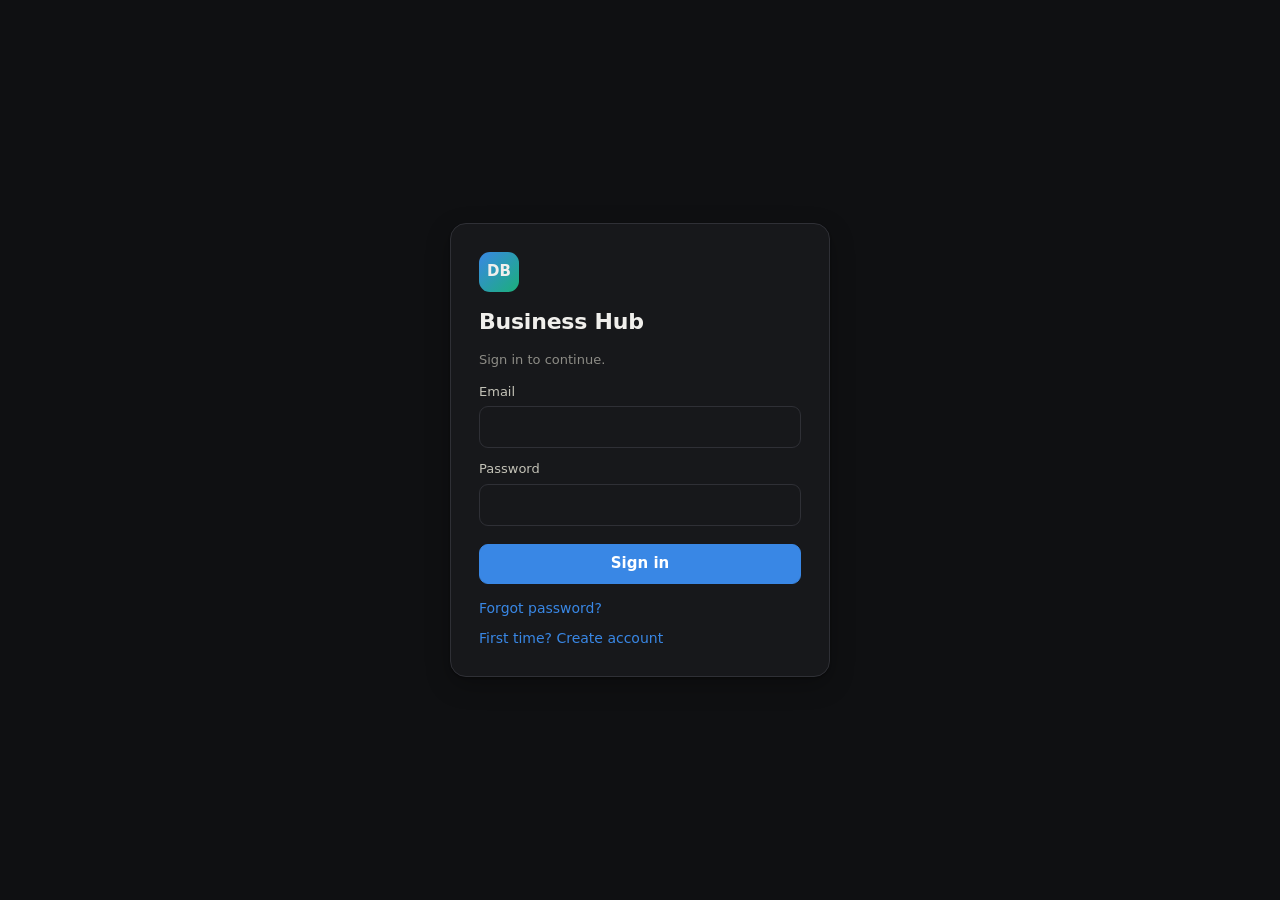
<file: index.html>
<!doctype html>
<html lang="en">
<head>
  <meta charset="utf-8">
  <meta name="viewport" content="width=device-width, initial-scale=1">
  <meta http-equiv="Content-Security-Policy" content="default-src 'self'; script-src 'self'; style-src 'self'; img-src 'self' data:; connect-src 'self' https://jhbhkjomjjbldlofuigt.supabase.co wss://jhbhkjomjjbldlofuigt.supabase.co; base-uri 'none'; form-action 'self'">
  <meta name="referrer" content="no-referrer">
  <meta name="robots" content="noindex, nofollow">
  <title>Sign in · Business Hub</title>
  <link rel="icon" href="data:,">
  <link rel="stylesheet" href="assets/style.css">
</head>
<body>
  <div class="auth-wrap">
    <div class="auth-card">
      <div class="brand-mark">DB</div>

      <form id="login-form" novalidate>
        <h1>Business Hub</h1>
        <p class="muted small">Sign in to continue.</p>
        <label for="email">Email</label>
        <input id="email" type="email" autocomplete="username" required>
        <label for="password">Password</label>
        <input id="password" type="password" autocomplete="current-password" required>
        <button class="primary" type="submit">Sign in</button>
        <div class="row mt">
          <button type="button" class="linkish" id="show-forgot">Forgot password?</button>
          <span class="spacer"></span>
          <button type="button" class="linkish" id="show-signup">First time? Create account</button>
        </div>
      </form>

      <form id="forgot-form" class="hidden" novalidate>
        <h1>Reset password</h1>
        <p class="muted small">We'll email you a link to set a new password.</p>
        <label for="forgot-email">Email</label>
        <input id="forgot-email" type="email" autocomplete="username" required>
        <button class="primary" type="submit">Send reset link</button>
        <div class="mt"><button type="button" class="linkish back">← Back to sign in</button></div>
      </form>

      <form id="signup-form" class="hidden" novalidate>
        <h1>Create your account</h1>
        <p class="muted small">Only the owner's email is allowed. Everyone else is blocked.</p>
        <label for="su-email">Email</label>
        <input id="su-email" type="email" autocomplete="username" required>
        <label for="su-password">Password (at least 12 characters)</label>
        <input id="su-password" type="password" autocomplete="new-password" minlength="12" required>
        <label for="su-password2">Confirm password</label>
        <input id="su-password2" type="password" autocomplete="new-password" minlength="12" required>
        <button class="primary" type="submit">Create account</button>
        <div class="mt"><button type="button" class="linkish back">← Back to sign in</button></div>
      </form>

      <div id="msg" class="msg hidden" role="alert"></div>
    </div>
  </div>
  <script src="assets/vendor/supabase.js"></script>
  <script src="config.js"></script>
  <script type="module" src="assets/login.js"></script>
</body>
</html>
</file>
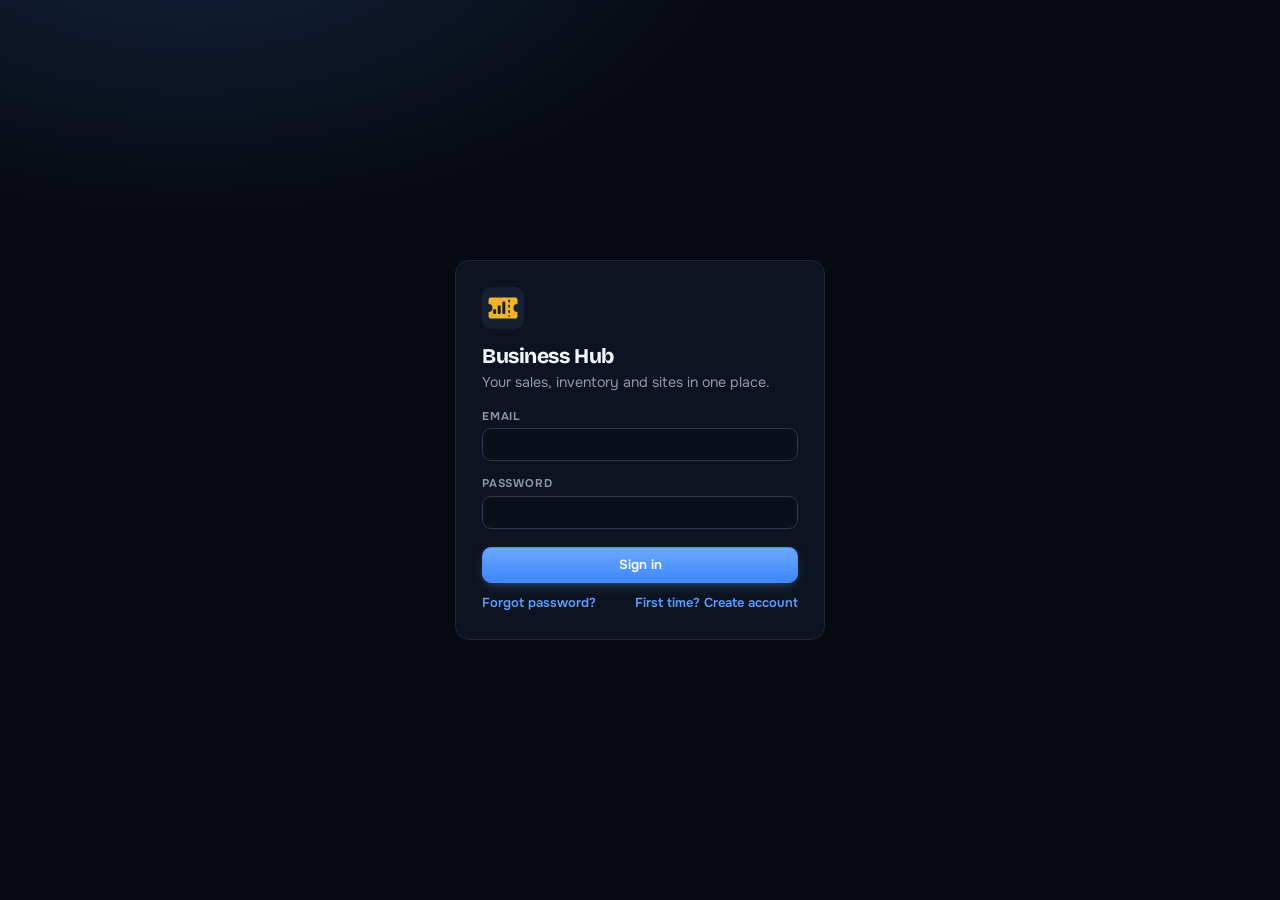
<file: site/index.html>
<!doctype html>
<html lang="en">
<head>
  <meta charset="utf-8">
  <meta name="viewport" content="width=device-width, initial-scale=1">
  <meta http-equiv="Content-Security-Policy" content="default-src 'self'; script-src 'self'; style-src 'self'; img-src 'self' data:; connect-src 'self' https://jhbhkjomjjbldlofuigt.supabase.co wss://jhbhkjomjjbldlofuigt.supabase.co; base-uri 'none'; form-action 'self'">
  <meta name="referrer" content="no-referrer">
  <meta name="robots" content="noindex, nofollow">
  <title>Sign in · Business Hub</title>
  <meta name="theme-color" content="#172033">
  <link rel="icon" href="assets/logo.svg" type="image/svg+xml">
  <link rel="icon" href="assets/icon-32.png" sizes="32x32" type="image/png">
  <link rel="apple-touch-icon" href="assets/apple-touch-icon.png">
  <link rel="stylesheet" href="assets/style.css">
</head>
<body>
  <div class="auth-wrap">
    <div class="auth-card">
      <img class="logo" src="assets/logo.svg" alt="Business Hub logo">

      <form id="login-form" novalidate>
        <h1>Business Hub</h1>
        <p class="muted">Your sales, inventory and sites in one place.</p>
        <label for="email">Email</label>
        <input id="email" type="email" autocomplete="username" required>
        <label for="password">Password</label>
        <input id="password" type="password" autocomplete="current-password" required>
        <button class="primary" type="submit">Sign in</button>
        <div class="row mt">
          <button type="button" class="linkish" id="show-forgot">Forgot password?</button>
          <span class="spacer"></span>
          <button type="button" class="linkish" id="show-signup">First time? Create account</button>
        </div>
      </form>

      <form id="forgot-form" class="hidden" novalidate>
        <h1>Reset password</h1>
        <p class="muted small">We'll email you a link to set a new password.</p>
        <label for="forgot-email">Email</label>
        <input id="forgot-email" type="email" autocomplete="username" required>
        <button class="primary" type="submit">Send reset link</button>
        <div class="mt"><button type="button" class="linkish back">← Back to sign in</button></div>
      </form>

      <form id="signup-form" class="hidden" novalidate>
        <h1>Create your account</h1>
        <p class="muted small">Only the owner's email is allowed. Everyone else is blocked.</p>
        <label for="su-email">Email</label>
        <input id="su-email" type="email" autocomplete="username" required>
        <label for="su-password">Password (at least 12 characters)</label>
        <input id="su-password" type="password" autocomplete="new-password" minlength="12" required>
        <label for="su-password2">Confirm password</label>
        <input id="su-password2" type="password" autocomplete="new-password" minlength="12" required>
        <button class="primary" type="submit">Create account</button>
        <div class="mt"><button type="button" class="linkish back">← Back to sign in</button></div>
      </form>

      <div id="msg" class="msg hidden" role="alert"></div>
    </div>
  </div>
  <script src="assets/vendor/supabase.js"></script>
  <script src="config.js"></script>
  <script type="module" src="assets/login.js"></script>
</body>
</html>
</file>
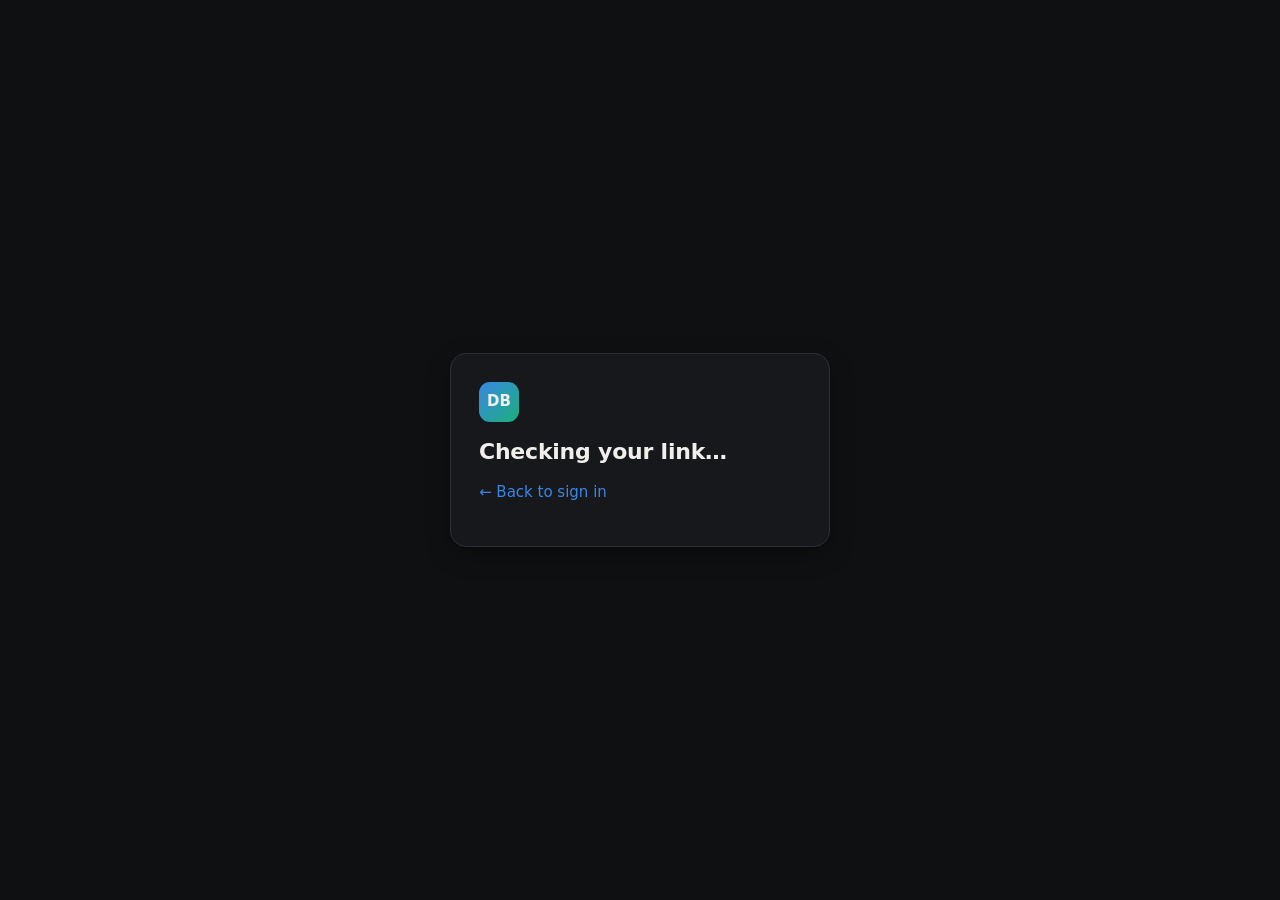
<file: reset.html>
<!doctype html>
<html lang="en">
<head>
  <meta charset="utf-8">
  <meta name="viewport" content="width=device-width, initial-scale=1">
  <meta http-equiv="Content-Security-Policy" content="default-src 'self'; script-src 'self'; style-src 'self'; img-src 'self' data:; connect-src 'self' https://jhbhkjomjjbldlofuigt.supabase.co wss://jhbhkjomjjbldlofuigt.supabase.co; base-uri 'none'; form-action 'self'">
  <meta name="referrer" content="no-referrer">
  <meta name="robots" content="noindex, nofollow">
  <title>Set new password · Business Hub</title>
  <link rel="icon" href="data:,">
  <link rel="stylesheet" href="assets/style.css">
</head>
<body>
  <div class="auth-wrap">
    <div class="auth-card">
      <div class="brand-mark">DB</div>
      <form id="reset-form" class="hidden" novalidate>
        <h1>Set a new password</h1>
        <label for="pw1">New password (at least 12 characters)</label>
        <input id="pw1" type="password" autocomplete="new-password" minlength="12" required>
        <label for="pw2">Confirm new password</label>
        <input id="pw2" type="password" autocomplete="new-password" minlength="12" required>
        <button class="primary" type="submit">Save password</button>
      </form>
      <div id="waiting"><h1>Checking your link…</h1></div>
      <div id="msg" class="msg hidden" role="alert"></div>
      <p class="mt"><a href="index.html">← Back to sign in</a></p>
    </div>
  </div>
  <script src="assets/vendor/supabase.js"></script>
  <script src="config.js"></script>
  <script type="module" src="assets/reset.js"></script>
</body>
</html>
</file>
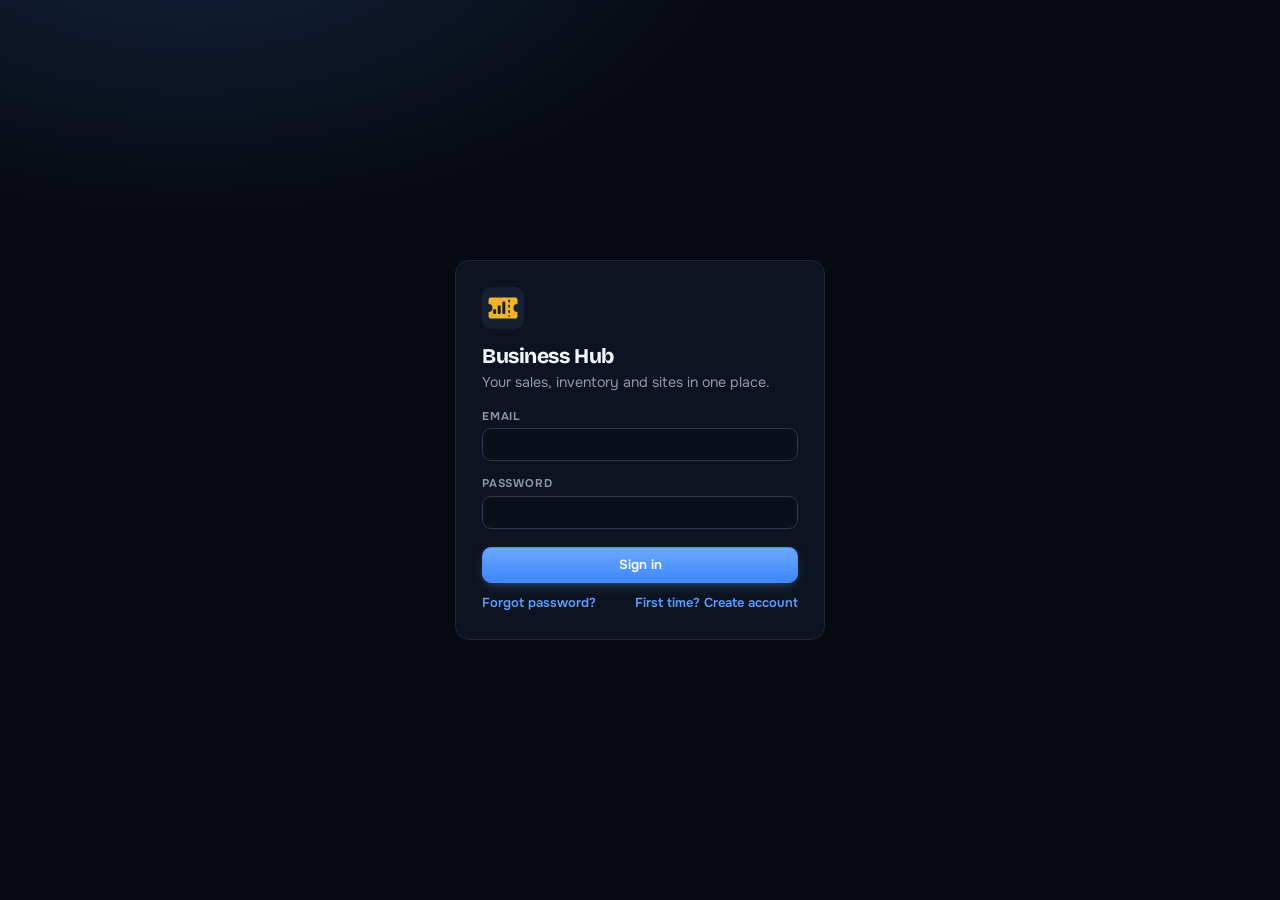
<file: site/app.html>
<!doctype html>
<html lang="en">
<head>
  <meta charset="utf-8">
  <meta name="viewport" content="width=device-width, initial-scale=1">
  <meta http-equiv="Content-Security-Policy" content="default-src 'self'; script-src 'self'; style-src 'self'; img-src 'self' data:; connect-src 'self' https://jhbhkjomjjbldlofuigt.supabase.co wss://jhbhkjomjjbldlofuigt.supabase.co; base-uri 'none'; form-action 'self'">
  <meta name="referrer" content="no-referrer">
  <meta name="robots" content="noindex, nofollow">
  <meta name="theme-color" content="#090c11">
  <title>Business Hub</title>
  <link rel="icon" href="assets/logo.svg" type="image/svg+xml">
  <link rel="icon" href="assets/icon-32.png" sizes="32x32" type="image/png">
  <link rel="apple-touch-icon" href="assets/apple-touch-icon.png">
  <link rel="preload" href="assets/fonts/jbmono.woff2" as="font" type="font/woff2" crossorigin>
  <link rel="preload" href="assets/fonts/onest.woff2" as="font" type="font/woff2" crossorigin>
  <link rel="preload" href="assets/fonts/bricolage.woff2" as="font" type="font/woff2" crossorigin>
  <link rel="stylesheet" href="assets/style.css">
</head>
<body>
  <header class="top">
    <div class="top-inner">
      <div class="brand"><img src="assets/logo.svg" alt="">Business Hub<span class="cursor" aria-hidden="true">_</span></div>
      <nav class="nav" aria-label="Sections">
        <a href="#p/month" data-nav="p">My Portfolio</a>
        <a href="#plt/overview" data-nav="plt">PLT Sales</a>
        <a href="#inventory" data-nav="inventory">Inventory</a>
        <a href="#presales" data-nav="presales">Presales</a>
        <a href="#signups" data-nav="signups">Signups</a>
        <a href="#deals" data-nav="deals">Deals</a>
        <a href="#learning" data-nav="learning">Learning</a>
        <a href="#spotify" data-nav="spotify">Social &amp; Charts</a>
        <a href="#discord" data-nav="discord">Discord</a>
        <a href="#links" data-nav="links">My Sites</a>
      </nav>
      <span class="spacer"></span>
      <span class="clock" id="clock"></span>
      <span class="live" id="live" title="Live feed: new sales appear instantly"><i></i>LIVE FEED</span>
      <button type="button" class="bell ghost" id="bell" aria-label="Notifications" aria-expanded="false">
        <svg viewBox="0 0 24 24" fill="none" stroke="currentColor" stroke-width="2" stroke-linecap="round" stroke-linejoin="round" aria-hidden="true"><path d="M6 8a6 6 0 0 1 12 0c0 7 3 9 3 9H3s3-2 3-9"/><path d="M10.3 21a1.94 1.94 0 0 0 3.4 0"/></svg>
        <span class="badge hidden" id="bell-count">0</span>
      </button>
      <button type="button" class="ghost signout" id="signout">Log out</button>
    </div>
    <div class="tape" id="tape" aria-label="Recent sales"><div class="tape-track" id="tape-track"></div></div>
  </header>
  <div class="notes hidden" id="notes" role="dialog" aria-label="Notifications"></div>
  <main id="view" aria-live="polite"></main>
  <script src="assets/vendor/supabase.js"></script>
  <script src="config.js"></script>
  <script type="module" src="assets/app.js"></script>
</body>
</html>
</file>
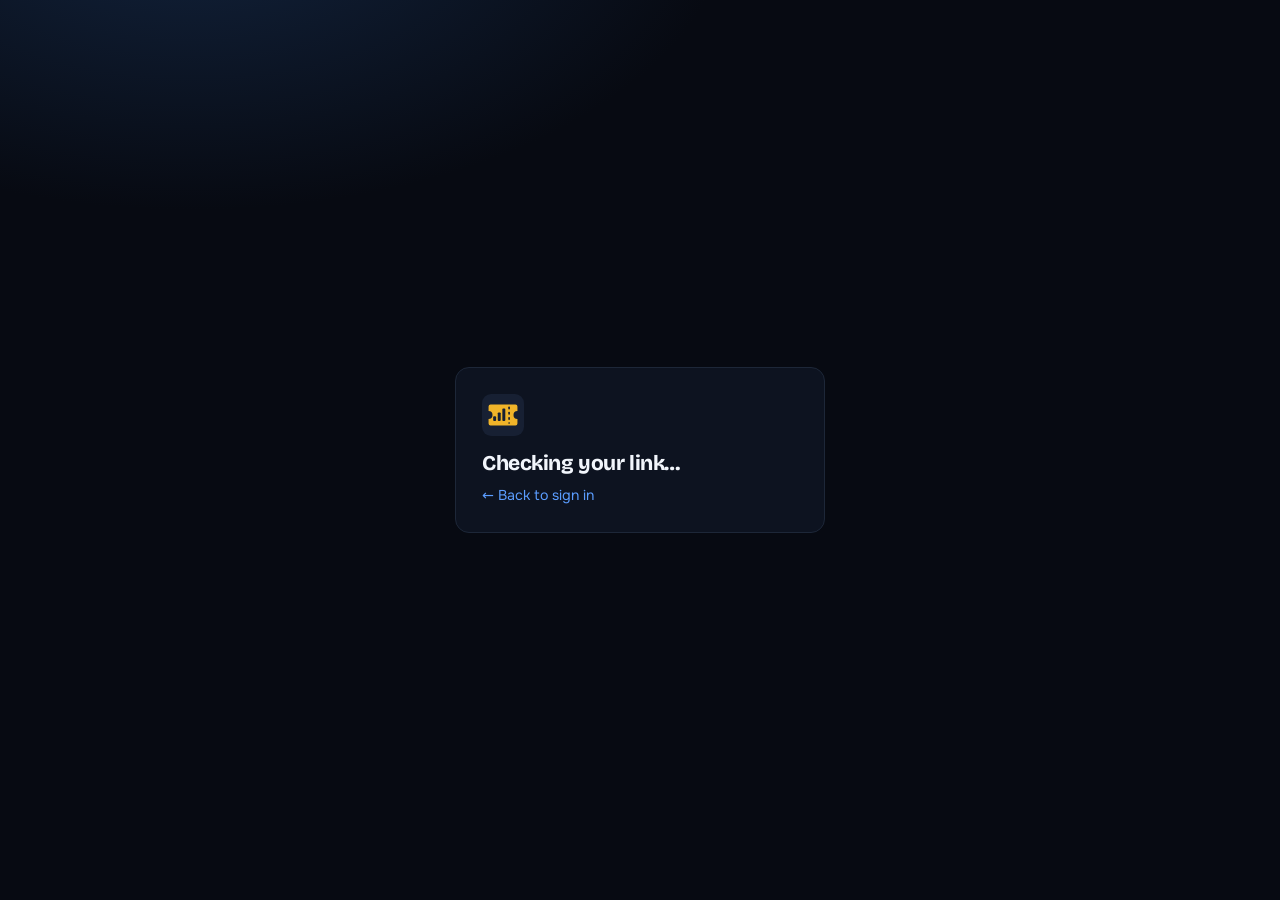
<file: site/reset.html>
<!doctype html>
<html lang="en">
<head>
  <meta charset="utf-8">
  <meta name="viewport" content="width=device-width, initial-scale=1">
  <meta http-equiv="Content-Security-Policy" content="default-src 'self'; script-src 'self'; style-src 'self'; img-src 'self' data:; connect-src 'self' https://jhbhkjomjjbldlofuigt.supabase.co wss://jhbhkjomjjbldlofuigt.supabase.co; base-uri 'none'; form-action 'self'">
  <meta name="referrer" content="no-referrer">
  <meta name="robots" content="noindex, nofollow">
  <title>Set new password · Business Hub</title>
  <meta name="theme-color" content="#172033">
  <link rel="icon" href="assets/logo.svg" type="image/svg+xml">
  <link rel="icon" href="assets/icon-32.png" sizes="32x32" type="image/png">
  <link rel="apple-touch-icon" href="assets/apple-touch-icon.png">
  <link rel="stylesheet" href="assets/style.css">
</head>
<body>
  <div class="auth-wrap">
    <div class="auth-card">
      <img class="logo" src="assets/logo.svg" alt="Business Hub logo">
      <form id="reset-form" class="hidden" novalidate>
        <h1>Set a new password</h1>
        <label for="pw1">New password (at least 12 characters)</label>
        <input id="pw1" type="password" autocomplete="new-password" minlength="12" required>
        <label for="pw2">Confirm new password</label>
        <input id="pw2" type="password" autocomplete="new-password" minlength="12" required>
        <button class="primary" type="submit">Save password</button>
      </form>
      <div id="waiting"><h1>Checking your link…</h1></div>
      <div id="msg" class="msg hidden" role="alert"></div>
      <p class="mt"><a href="index.html">← Back to sign in</a></p>
    </div>
  </div>
  <script src="assets/vendor/supabase.js"></script>
  <script src="config.js"></script>
  <script type="module" src="assets/reset.js"></script>
</body>
</html>
</file>
<file: assets/style.css>
:root {
  color-scheme: dark;
  --bg: #0f1012;
  --surface-1: #17181b;
  --surface-2: #1f2024;
  --surface-3: #2a2b30;
  --border: #2f3036;
  --text-primary: #f0efec;
  --text-secondary: #c3c2b7;
  --text-muted: #8d8c86;
  --accent: #3987e5;
  --accent-ink: #ffffff;
  --series-1: #3987e5;   /* revenue */
  --series-2: #d95926;   /* profit */
  --good: #2fb67c;
  --bad: #e66767;
  --warn: #e0a526;
  --radius: 12px;
  --shadow: 0 1px 2px rgba(0,0,0,.3), 0 8px 24px rgba(0,0,0,.25);
  font-family: ui-sans-serif, system-ui, -apple-system, "Segoe UI", Roboto, "Helvetica Neue", Arial, sans-serif;
}
* { box-sizing: border-box; }
html, body { margin: 0; background: var(--bg); color: var(--text-primary); }
body { font-size: 15px; line-height: 1.45; -webkit-font-smoothing: antialiased; }
a { color: var(--accent); text-decoration: none; }
a:hover { text-decoration: underline; }
h1, h2, h3 { margin: 0; font-weight: 650; letter-spacing: -0.01em; }
h1 { font-size: 22px; } h2 { font-size: 17px; } h3 { font-size: 14px; color: var(--text-secondary); font-weight: 600; }
.muted { color: var(--text-muted); }
.small { font-size: 13px; }
.hidden { display: none !important; }
.num { font-variant-numeric: tabular-nums; }
.pos { color: var(--good); } .neg { color: var(--bad); }

/* ---------- buttons & inputs ---------- */
button, .btn {
  font: inherit; border: 1px solid var(--border); background: var(--surface-2); color: var(--text-primary);
  padding: 8px 14px; border-radius: 9px; cursor: pointer; display: inline-flex; align-items: center; gap: 6px;
  white-space: nowrap; min-height: 38px;
}
button:hover, .btn:hover { background: var(--surface-3); text-decoration: none; }
button:disabled { opacity: .5; cursor: default; }
button.primary, .btn.primary { background: var(--accent); border-color: var(--accent); color: var(--accent-ink); font-weight: 600; }
button.primary:hover { filter: brightness(1.08); }
button.danger { color: var(--bad); }
button.ghost { background: transparent; border-color: transparent; }
button.ghost:hover { background: var(--surface-2); }
button.icon { padding: 6px 9px; min-height: 32px; font-size: 13px; }
input, select, textarea {
  font: inherit; color: var(--text-primary); background: var(--surface-1); border: 1px solid var(--border);
  border-radius: 9px; padding: 9px 11px; width: 100%; min-height: 38px;
}
input:focus, select:focus, textarea:focus, button:focus-visible { outline: 2px solid var(--accent); outline-offset: 1px; }
textarea { min-height: 140px; resize: vertical; font-family: ui-monospace, Menlo, Consolas, monospace; font-size: 13px; }
label { display: block; font-size: 13px; color: var(--text-secondary); margin: 12px 0 5px; }
.row { display: flex; gap: 10px; align-items: center; flex-wrap: wrap; }
.row > .grow { flex: 1; }
.spacer { flex: 1; }

/* ---------- auth pages ---------- */
.auth-wrap { min-height: 100vh; display: grid; place-items: center; padding: 24px; }
.auth-card { width: 100%; max-width: 380px; background: var(--surface-1); border: 1px solid var(--border); border-radius: 16px; padding: 28px; box-shadow: var(--shadow); }
.auth-card h1 { margin-bottom: 4px; }
.auth-card .primary { width: 100%; justify-content: center; margin-top: 18px; }
.brand-mark { width: 40px; height: 40px; border-radius: 11px; background: linear-gradient(135deg, #3987e5, #1baf7a); display: grid; place-items: center; font-weight: 800; margin-bottom: 14px; }
.msg { margin-top: 14px; font-size: 14px; padding: 10px 12px; border-radius: 9px; background: var(--surface-2); }
.msg.error { color: #ffb4b4; background: #3a1f20; }
.msg.ok { color: #b8f0d4; background: #173328; }
.linkish { background: none; border: none; color: var(--accent); padding: 0; min-height: 0; cursor: pointer; font-size: 14px; }
.linkish:hover { background: none; text-decoration: underline; }

/* ---------- app shell ---------- */
.topbar { position: sticky; top: 0; z-index: 20; background: rgba(15,16,18,.92); backdrop-filter: blur(10px); border-bottom: 1px solid var(--border); }
.topbar-inner { max-width: 1280px; margin: 0 auto; padding: 10px 20px; display: flex; align-items: center; gap: 14px; }
.topbar .brand { display: flex; align-items: center; gap: 10px; font-weight: 700; }
.topbar .brand .brand-mark { width: 30px; height: 30px; margin: 0; border-radius: 8px; font-size: 13px; }
nav.tabs { display: flex; gap: 4px; overflow-x: auto; scrollbar-width: none; }
nav.tabs a { color: var(--text-secondary); padding: 8px 12px; border-radius: 8px; white-space: nowrap; font-size: 14px; }
nav.tabs a:hover { background: var(--surface-2); text-decoration: none; }
nav.tabs a.active { color: var(--text-primary); background: var(--surface-2); font-weight: 600; }
main { max-width: 1280px; margin: 0 auto; padding: 22px 20px 60px; }
.page-head { display: flex; align-items: flex-end; gap: 12px; flex-wrap: wrap; margin-bottom: 18px; }
.page-head .sub { color: var(--text-muted); font-size: 14px; margin-top: 3px; }

.card { background: var(--surface-1); border: 1px solid var(--border); border-radius: var(--radius); padding: 18px; }
.card + .card { margin-top: 16px; }
.card-head { display: flex; align-items: center; gap: 10px; margin-bottom: 14px; flex-wrap: wrap; }
.grid { display: grid; gap: 16px; }
.grid.two { grid-template-columns: repeat(2, minmax(0, 1fr)); }
.grid.kpis { grid-template-columns: repeat(auto-fit, minmax(150px, 1fr)); gap: 12px; }
.stack > * + * { margin-top: 16px; }
@media (max-width: 860px) { .grid.two { grid-template-columns: 1fr; } }

/* ---------- KPI tiles ---------- */
.kpi { background: var(--surface-1); border: 1px solid var(--border); border-radius: var(--radius); padding: 14px 16px; min-width: 0; }
.kpi .label { font-size: 13px; color: var(--text-muted); display: flex; align-items: center; gap: 6px; }
.kpi .value { font-size: 24px; font-weight: 700; margin-top: 4px; font-variant-numeric: tabular-nums; white-space: nowrap; overflow: hidden; text-overflow: ellipsis; }
.kpi .foot { font-size: 12.5px; color: var(--text-muted); margin-top: 2px; }
.kpi.tag { grid-column: span 2; background: linear-gradient(135deg, #18263a, #17181b 70%); border-color: #2a3e5c; }
.kpi.tag .value { font-size: 34px; }
.kpi.tag .eye { margin-left: auto; }
@media (max-width: 520px) { .kpi.tag { grid-column: 1 / -1; } .brand-name { display: none; } .topbar-inner { padding: 8px 12px; gap: 8px; } main { padding: 16px 12px 48px; } .kpi .value { font-size: 20px; } .filters .f { flex-basis: 45%; min-width: 0; } }

/* ---------- filters ---------- */
.filters { display: flex; gap: 10px; flex-wrap: wrap; align-items: end; margin-bottom: 16px; }
.filters .f { display: flex; flex-direction: column; min-width: 140px; flex: 1 1 150px; }
.filters .f label { margin: 0 0 4px; font-size: 12px; }
.filters .f.narrow { flex: 0 1 140px; }

/* ---------- tables ---------- */
.table-wrap { overflow-x: auto; border: 1px solid var(--border); border-radius: 10px; }
table { width: 100%; border-collapse: collapse; font-size: 13.5px; }
th, td { padding: 9px 12px; text-align: left; border-bottom: 1px solid var(--border); white-space: nowrap; }
th { color: var(--text-muted); font-weight: 600; font-size: 12.5px; background: var(--surface-2); position: sticky; top: 0; cursor: pointer; user-select: none; }
th.r, td.r { text-align: right; }
tbody tr:hover { background: var(--surface-2); }
tbody tr:last-child td { border-bottom: none; }
th .arrow { opacity: .6; font-size: 10px; }
.pager { display: flex; gap: 8px; align-items: center; justify-content: flex-end; margin-top: 10px; font-size: 13px; color: var(--text-muted); }

/* ---------- ranked lists (top / bottom) ---------- */
.rank { list-style: none; margin: 0; padding: 0; }
.rank li { display: grid; grid-template-columns: 22px minmax(0, 1fr) auto; gap: 10px; align-items: center; padding: 7px 0; border-bottom: 1px solid var(--border); }
.rank li:last-child { border-bottom: none; }
.rank .n { color: var(--text-muted); font-size: 12px; text-align: right; }
.rank .name { overflow: hidden; text-overflow: ellipsis; white-space: nowrap; }
.rank .meta { font-size: 12px; color: var(--text-muted); }
.rank .bar { height: 4px; border-radius: 2px; background: var(--series-1); margin-top: 4px; }
.rank .bar.neg { background: var(--bad); }
.rank .val { text-align: right; font-variant-numeric: tabular-nums; font-weight: 600; }
.seg { display: inline-flex; background: var(--surface-2); border: 1px solid var(--border); border-radius: 9px; padding: 2px; }
.seg button { border: none; background: transparent; min-height: 30px; padding: 4px 10px; font-size: 13px; color: var(--text-secondary); }
.seg button.on { background: var(--surface-3); color: var(--text-primary); }

/* ---------- insights ---------- */
.insights { display: grid; gap: 10px; grid-template-columns: repeat(auto-fit, minmax(260px, 1fr)); }
.insight { background: var(--surface-2); border-radius: 10px; padding: 12px 14px; border-left: 3px solid var(--text-muted); }
.insight.good { border-left-color: var(--good); }
.insight.bad { border-left-color: var(--bad); }
.insight .t { font-size: 12px; color: var(--text-muted); text-transform: uppercase; letter-spacing: .04em; }
.insight .b { margin-top: 3px; }

/* ---------- chart ---------- */
.chart { position: relative; width: 100%; }
.chart svg { display: block; width: 100%; height: auto; overflow: visible; }
.chart .axis text { fill: var(--text-muted); font-size: 11px; }
.chart .grid-line { stroke: var(--border); stroke-width: 1; }
.chart .zero { stroke: var(--text-muted); stroke-width: 1; }
.legend { display: flex; gap: 14px; font-size: 13px; color: var(--text-secondary); }
.legend .sw { width: 10px; height: 10px; border-radius: 3px; display: inline-block; margin-right: 6px; vertical-align: -1px; }
.tooltip { position: absolute; pointer-events: none; background: #0b0b0c; border: 1px solid var(--border); border-radius: 9px; padding: 8px 10px; font-size: 12.5px; box-shadow: var(--shadow); min-width: 150px; z-index: 5; }
.tooltip .tt-title { font-weight: 650; margin-bottom: 4px; }
.tooltip .tt-row { display: flex; justify-content: space-between; gap: 14px; color: var(--text-secondary); }
.tooltip .tt-row b { color: var(--text-primary); font-weight: 600; }

/* ---------- link cards (hub) ---------- */
.cards { display: grid; gap: 14px; grid-template-columns: repeat(auto-fill, minmax(260px, 1fr)); }
.lcard { background: var(--surface-1); border: 1px solid var(--border); border-radius: var(--radius); padding: 16px; display: flex; flex-direction: column; gap: 10px; min-width: 0; }
.lcard .top { display: flex; gap: 12px; align-items: center; }
.lcard .ico { width: 40px; height: 40px; border-radius: 10px; background: var(--surface-3); display: grid; place-items: center; font-size: 20px; flex-shrink: 0; font-weight: 700; }
.lcard .t { font-weight: 650; overflow: hidden; text-overflow: ellipsis; white-space: nowrap; }
.lcard .host { font-size: 12.5px; color: var(--text-muted); overflow: hidden; text-overflow: ellipsis; white-space: nowrap; }
.lcard .desc { font-size: 13.5px; color: var(--text-secondary); }
.cred { background: var(--surface-2); border-radius: 9px; padding: 8px 10px; font-size: 13px; }
.cred .line { display: flex; align-items: center; gap: 6px; }
.cred .line + .line { margin-top: 4px; }
.cred .k { color: var(--text-muted); width: 62px; flex-shrink: 0; }
.cred .v { flex: 1; overflow: hidden; text-overflow: ellipsis; white-space: nowrap; font-family: ui-monospace, Menlo, monospace; }
.cred button { min-height: 26px; padding: 2px 8px; font-size: 12px; }
.lcard .actions { display: flex; gap: 8px; margin-top: auto; }
.cat-title { margin: 22px 0 10px; font-size: 13px; color: var(--text-muted); text-transform: uppercase; letter-spacing: .06em; }

/* ---------- modal ---------- */
.modal-bg { position: fixed; inset: 0; background: rgba(0,0,0,.6); display: grid; place-items: center; padding: 16px; z-index: 50; }
.modal { width: 100%; max-width: 460px; max-height: 92vh; overflow: auto; background: var(--surface-1); border: 1px solid var(--border); border-radius: 16px; padding: 22px; box-shadow: var(--shadow); }
.modal .foot { display: flex; gap: 10px; margin-top: 20px; }
.check { display: flex; align-items: center; gap: 8px; font-size: 13.5px; color: var(--text-secondary); margin-top: 10px; }
.check input { width: auto; min-height: 0; }

/* ---------- toast ---------- */
#toasts { position: fixed; bottom: 18px; left: 50%; transform: translateX(-50%); display: flex; flex-direction: column; gap: 8px; z-index: 60; align-items: center; }
.toast { background: #0b0b0c; border: 1px solid var(--border); padding: 10px 16px; border-radius: 10px; box-shadow: var(--shadow); font-size: 14px; }
.toast.ok { border-color: #1e6a49; } .toast.error { border-color: #7a2c2c; }

.empty { text-align: center; padding: 34px 16px; color: var(--text-muted); }
.empty h2 { color: var(--text-primary); margin-bottom: 6px; }
.pill { display: inline-block; font-size: 11.5px; padding: 2px 8px; border-radius: 99px; background: var(--surface-3); color: var(--text-secondary); }
.pill.good { background: #173328; color: #8fe3b8; }
.pill.bad { background: #3a1f20; color: #ffb4b4; }
.keybox { font-family: ui-monospace, Menlo, monospace; background: var(--surface-2); border: 1px dashed var(--accent); padding: 10px 12px; border-radius: 9px; word-break: break-all; }
.mapgrid { display: grid; grid-template-columns: repeat(auto-fill, minmax(200px, 1fr)); gap: 4px 12px; }
.steps { margin: 0; padding-left: 20px; color: var(--text-secondary); }
.steps li { margin: 4px 0; }
code { background: var(--surface-2); padding: 1px 6px; border-radius: 5px; font-size: 13px; }
.mt { margin-top: 14px; }
.grid > .card + .card { margin-top: 0; }
.card-head input[type=search] { flex: 1 1 200px; width: auto; }
.page-head + .row { margin-bottom: 4px; }
</file>
<file: site/assets/style.css>
/* =========================================================
   Business Hub: "trading terminal" theme
   Dark, dense, numbers first. Green = profit, red = loss.
   ========================================================= */
@font-face { font-family: "Archivo"; src: url("fonts/archivo.woff2") format("woff2-variations"), url("fonts/archivo.woff2") format("woff2"); font-weight: 100 900; font-stretch: 62% 125%; font-display: swap; }
@font-face { font-family: "Onest"; src: url("fonts/onest.woff2") format("woff2-variations"), url("fonts/onest.woff2") format("woff2"); font-weight: 100 900; font-display: swap; }
@font-face { font-family: "Bricolage"; src: url("fonts/bricolage.woff2") format("woff2-variations"), url("fonts/bricolage.woff2") format("woff2"); font-weight: 200 800; font-stretch: 75% 100%; font-display: swap; }
@font-face { font-family: "JB Mono"; src: url("fonts/jbmono.woff2") format("woff2-variations"), url("fonts/jbmono.woff2") format("woff2"); font-weight: 100 800; font-display: swap; }

:root {
  color-scheme: dark;
  --bg: #090c11;
  --panel: #0f141b;
  --panel-2: #141a23;
  --line: #1e2631;
  --line-2: #2a3441;
  --text: #e6ebf2;
  --text-2: #b7c1cf;
  --muted: #7a8696;
  --accent: #4c9cff;
  --accent-soft: rgba(76,156,255,.12);
  --up: #2fd38a;  --up-soft: rgba(47,211,138,.12);
  --down: #ff5d5d; --down-soft: rgba(255,93,93,.12);
  --meh: #f2b84b; --meh-soft: rgba(242,184,75,.12);
  --gold: #f0b429;
  --series-1: #3987e5;  /* revenue */
  --series-2: #2fd38a;  /* profit */
  --mono: "JB Mono", ui-monospace, "SFMono-Regular", Menlo, Consolas, monospace;
  --r: 10px; --r-sm: 7px;
  font-family: "Archivo", ui-sans-serif, system-ui, -apple-system, "Segoe UI", Roboto, Arial, sans-serif;
}
* { box-sizing: border-box; }
html, body { margin: 0; background: var(--bg); color: var(--text); }
body { font-size: 13.5px; line-height: 1.45; -webkit-font-smoothing: antialiased; }
a { color: var(--accent); text-decoration: none; }
a:hover { text-decoration: underline; }
h1, h2, h3 { margin: 0; letter-spacing: -0.005em; }
h1 { font-size: 20px; font-weight: 700; }
h2 { font-size: 14px; font-weight: 650; }
h3 { font-size: 12.5px; font-weight: 600; color: var(--text-2); }
p { margin: 0; }
.muted { color: var(--muted); }
.small { font-size: 12px; }
.hidden { display: none !important; }
.num, .mono { font-family: var(--mono); font-variant-numeric: tabular-nums; }
.pos, .up { color: var(--up); } .neg, .down { color: var(--down); } .meh { color: var(--meh); }
.mt { margin-top: 10px; }
.spacer { flex: 1; }
.row { display: flex; gap: 8px; align-items: center; flex-wrap: wrap; }
.row > .grow { flex: 1; }
:focus-visible { outline: 2px solid var(--accent); outline-offset: 2px; }
@media (prefers-reduced-motion: reduce) { * { transition: none !important; animation: none !important; } }
::selection { background: rgba(76,156,255,.35); }

/* labels in terminal style: small mono caps (used sparingly, like a trading screen) */
.lbl { font-family: var(--mono); font-size: 10.5px; letter-spacing: .08em; text-transform: uppercase; color: var(--muted); }

/* ---------- buttons & inputs ---------- */
button, .btn {
  font: inherit; font-size: 12.5px; font-weight: 550; border: 1px solid var(--line-2); background: var(--panel-2); color: var(--text);
  padding: 5px 11px; border-radius: var(--r-sm); cursor: pointer; display: inline-flex; align-items: center; justify-content: center; gap: 6px;
  white-space: nowrap; min-height: 30px; transition: background .12s, border-color .12s;
}
button:hover, .btn:hover { background: #1b2330; border-color: #394657; text-decoration: none; }
button:disabled { opacity: .45; cursor: default; }
button.primary, .btn.primary { background: var(--accent); border-color: var(--accent); color: #fff; }
button.primary:hover, .btn.primary:hover { background: #3a86e6; }
button.danger { color: var(--down); }
button.ghost { background: transparent; border-color: transparent; }
button.ghost:hover { background: var(--panel-2); }
button.icon { padding: 3px 9px; min-height: 26px; font-size: 12px; }
input, select, textarea {
  font: inherit; font-size: 12.5px; color: var(--text); background: var(--panel); border: 1px solid var(--line-2);
  border-radius: var(--r-sm); padding: 5px 9px; width: 100%; min-height: 30px;
}
input::placeholder, textarea::placeholder { color: #566273; }
input[type=date] { color-scheme: dark; font-family: var(--mono); font-size: 12px; }
textarea { min-height: 120px; resize: vertical; font-family: var(--mono); font-size: 12px; }
label { display: block; font-family: var(--mono); font-size: 10.5px; letter-spacing: .08em; text-transform: uppercase; color: var(--muted); margin: 10px 0 4px; }
.linkish { background: none; border: none; color: var(--accent); padding: 0; min-height: 0; cursor: pointer; font-size: 13px; }
.linkish:hover { background: none; text-decoration: underline; }

/* ---------- sign-in ---------- */
.auth-wrap { min-height: 100vh; display: grid; place-items: center; padding: 24px; background: radial-gradient(900px 500px at 15% -10%, #12233d 0%, transparent 60%), var(--bg); }
.auth-card { width: 100%; max-width: 370px; background: var(--panel); border: 1px solid var(--line); border-radius: 14px; padding: 26px; }
.auth-card .logo { width: 42px; height: 42px; display: block; margin-bottom: 16px; }
.auth-card h1 { font-size: 21px; margin-bottom: 4px; }
.auth-card label { margin-top: 14px; }
.auth-card .primary { width: 100%; margin-top: 18px; min-height: 36px; }
.msg { margin-top: 12px; font-size: 13px; padding: 9px 11px; border-radius: var(--r-sm); background: var(--panel-2); }
.msg.error { color: #ffb0b0; background: var(--down-soft); }
.msg.ok { color: #9ff0c9; background: var(--up-soft); }

/* ---------- top bar ---------- */
.top { position: sticky; top: 0; z-index: 40; background: rgba(9,12,17,.94); backdrop-filter: blur(8px); border-bottom: 1px solid var(--line); }
.top-inner { display: flex; align-items: center; gap: 14px; padding: 8px 18px; max-width: 1500px; margin: 0 auto; }
.brand { display: flex; align-items: center; gap: 9px; font-weight: 700; font-size: 15px; white-space: nowrap; }
.brand img { width: 24px; height: 24px; }
.brand .cursor { color: var(--gold); font-family: var(--mono); animation: blink 1.1s steps(1) infinite; }
@keyframes blink { 50% { opacity: 0; } }
.nav { display: flex; gap: 2px; margin-left: 10px; overflow-x: auto; scrollbar-width: none; }
.nav a { font-family: var(--mono); font-size: 11.5px; letter-spacing: .06em; text-transform: uppercase; color: var(--muted); padding: 6px 10px; border-radius: 6px; white-space: nowrap; }
.nav a:hover { color: var(--text); background: var(--panel-2); text-decoration: none; }
.nav a.active { color: var(--text); background: var(--panel-2); box-shadow: inset 0 -2px 0 var(--accent); }
.clock { font-family: var(--mono); font-size: 11.5px; color: var(--muted); white-space: nowrap; }
.clock b { color: var(--text); font-weight: 600; }
.live { display: inline-flex; align-items: center; gap: 6px; font-family: var(--mono); font-size: 11px; letter-spacing: .06em; padding: 4px 9px; border: 1px solid var(--line-2); border-radius: 99px; color: var(--muted); white-space: nowrap; }
.live i { width: 7px; height: 7px; border-radius: 50%; background: var(--muted); }
.live.on { color: var(--up); border-color: rgba(47,211,138,.35); }
.live.on i { background: var(--up); box-shadow: 0 0 0 0 rgba(47,211,138,.6); animation: pulse 2s infinite; }
@keyframes pulse { 0% { box-shadow: 0 0 0 0 rgba(47,211,138,.55); } 70% { box-shadow: 0 0 0 7px rgba(47,211,138,0); } 100% { box-shadow: 0 0 0 0 rgba(47,211,138,0); } }
.bell { position: relative; min-height: 30px; padding: 4px 9px; }
.bell svg { width: 16px; height: 16px; }
.bell .badge { position: absolute; top: -4px; right: -4px; background: var(--down); color: #fff; font-size: 10px; font-family: var(--mono); min-width: 16px; height: 16px; border-radius: 8px; display: grid; place-items: center; padding: 0 4px; }
.top .signout { font-family: var(--mono); font-size: 11px; letter-spacing: .06em; text-transform: uppercase; }

/* ---------- ticker tape ---------- */
.tape { border-top: 1px solid var(--line); overflow: hidden; white-space: nowrap; position: relative; height: 28px; mask-image: linear-gradient(90deg, transparent, #000 40px, #000 calc(100% - 40px), transparent); -webkit-mask-image: linear-gradient(90deg, transparent, #000 40px, #000 calc(100% - 40px), transparent); }
.tape-track { display: inline-flex; gap: 34px; padding-left: 18px; animation: tape 70s linear infinite; font-family: var(--mono); font-size: 11.5px; line-height: 28px; }
.tape:hover .tape-track { animation-play-state: paused; }
@keyframes tape { from { transform: translateX(0); } to { transform: translateX(-50%); } }
.tape-item b { color: var(--text); font-weight: 650; text-transform: uppercase; letter-spacing: .03em; margin-right: 6px; }
.tape-item .d { color: var(--muted); margin-left: 6px; }
@media (prefers-reduced-motion: reduce) { .tape-track { padding-left: 18px; } }

/* ---------- notifications panel ---------- */
.notes { position: absolute; right: 18px; top: 48px; width: 340px; max-height: 70vh; overflow: auto; background: var(--panel); border: 1px solid var(--line-2); border-radius: var(--r); box-shadow: 0 18px 50px rgba(0,0,0,.5); z-index: 60; }
.notes-head { display: flex; align-items: center; gap: 8px; padding: 10px 12px; border-bottom: 1px solid var(--line); }
.note { padding: 9px 12px; border-bottom: 1px solid var(--line); display: grid; grid-template-columns: 1fr auto; gap: 1px 10px; }
.note:last-child { border-bottom: none; }
.note .a { font-weight: 600; overflow: hidden; text-overflow: ellipsis; white-space: nowrap; }
.note .p { font-family: var(--mono); font-weight: 600; text-align: right; }
.note .m { color: var(--muted); font-size: 11.5px; grid-column: 1 / -1; }
.note.unread { background: rgba(76,156,255,.06); }

/* ---------- page ---------- */
main { max-width: 1500px; margin: 0 auto; padding: 14px 18px 60px; }
.page-head { display: flex; align-items: flex-end; gap: 10px; flex-wrap: wrap; margin-bottom: 12px; }
.page-head .sub { color: var(--muted); margin-top: 2px; font-size: 12.5px; }

/* filter bar */
.filters { display: grid; grid-template-columns: repeat(auto-fit, minmax(130px, 1fr)); gap: 8px; align-items: end; }
.filters .f label { margin-top: 0; }
.presets { display: flex; gap: 6px; flex-wrap: wrap; margin: 10px 0 12px; }
.preset { font-family: var(--mono); font-size: 11px; letter-spacing: .06em; text-transform: uppercase; border-radius: 99px; padding: 3px 12px; min-height: 26px; background: transparent; color: var(--muted); border-color: var(--line-2); }
.preset.on { color: var(--accent); border-color: var(--accent); background: var(--accent-soft); }

/* KPI tiles */
.kpis { display: grid; grid-template-columns: repeat(5, minmax(0, 1fr)); gap: 10px; }
@media (max-width: 1100px) { .kpis { grid-template-columns: repeat(3, minmax(0, 1fr)); } }
@media (max-width: 640px) { .kpis { grid-template-columns: repeat(2, minmax(0, 1fr)); } }
.kpi { background: var(--panel); border: 1px solid var(--line); border-radius: var(--r); padding: 12px 14px; min-width: 0; position: relative; }
.kpi .v { font-family: var(--mono); font-size: 22px; font-weight: 700; margin-top: 6px; white-space: nowrap; overflow: hidden; text-overflow: ellipsis; letter-spacing: -0.01em; }
.kpi .f { color: var(--muted); font-size: 11.5px; margin-top: 3px; white-space: nowrap; overflow: hidden; text-overflow: ellipsis; }
.kpi .eye { position: absolute; top: 8px; right: 8px; min-height: 22px; padding: 1px 8px; font-size: 11px; font-family: var(--mono); }
.kpi.tag { border-color: rgba(240,180,41,.35); background: linear-gradient(160deg, rgba(240,180,41,.08), var(--panel) 55%); }
.kpi.tag .v.masked { color: var(--text-2); letter-spacing: .2em; }

/* sub-tabs */
.tabs { display: flex; gap: 2px; border-bottom: 1px solid var(--line); margin: 16px 0 14px; overflow-x: auto; scrollbar-width: none; }
.tabs a { font-family: var(--mono); font-size: 11.5px; letter-spacing: .08em; text-transform: uppercase; color: var(--muted); padding: 9px 12px; border-bottom: 2px solid transparent; white-space: nowrap; display: inline-flex; align-items: center; gap: 6px; }
.tabs a:hover { color: var(--text); text-decoration: none; }
.tabs a.active { color: var(--accent); border-bottom-color: var(--accent); }
.tabs .count { font-size: 10px; background: var(--down-soft); color: var(--down); border-radius: 99px; padding: 0 6px; }

/* panels */
.grid { display: grid; gap: 12px; }
.g-2 { grid-template-columns: minmax(0, 1.6fr) minmax(0, 1fr); }
.g-2e { grid-template-columns: repeat(2, minmax(0, 1fr)); }
.g-3 { grid-template-columns: repeat(3, minmax(0, 1fr)); }
@media (max-width: 1000px) { .g-2, .g-2e, .g-3 { grid-template-columns: 1fr; } }
.card { background: var(--panel); border: 1px solid var(--line); border-radius: var(--r); padding: 12px 14px 14px; min-width: 0; }
.card + .card { margin-top: 12px; }
.grid > .card + .card { margin-top: 0; }
.card-head { display: flex; align-items: center; gap: 8px; flex-wrap: wrap; margin-bottom: 10px; min-height: 26px; }
.card-title { font-family: var(--mono); font-size: 11.5px; letter-spacing: .08em; text-transform: uppercase; color: var(--accent); font-weight: 600; }
.card-title::before { content: "▸ "; color: var(--muted); }
.card .note-line { color: var(--muted); font-size: 11.5px; margin-top: 8px; }
.stack > * + * { margin-top: 12px; }

/* segmented control */
.seg, .chips { display: inline-flex; border: 1px solid var(--line-2); border-radius: 99px; padding: 2px; gap: 2px; }
.seg button, .chips button { border: none; background: transparent; min-height: 22px; padding: 1px 10px; font-family: var(--mono); font-size: 10.5px; letter-spacing: .06em; text-transform: uppercase; color: var(--muted); border-radius: 99px; }
.seg button.on, .chips button.on { background: var(--accent-soft); color: var(--accent); }

/* tables */
.table-wrap { overflow-x: auto; border: 1px solid var(--line); border-radius: var(--r-sm); }
table { width: 100%; border-collapse: collapse; font-size: 12.5px; }
th, td { padding: 7px 10px; text-align: left; border-bottom: 1px solid var(--line); white-space: nowrap; vertical-align: top; }
th { font-family: var(--mono); font-size: 10.5px; letter-spacing: .08em; text-transform: uppercase; color: var(--muted); font-weight: 500; background: var(--panel); position: sticky; top: 0; cursor: pointer; user-select: none; }
th.r, td.r { text-align: right; }
td.num, td.r { font-family: var(--mono); }
tbody tr:hover { background: #121924; }
tbody tr:last-child td { border-bottom: none; }
td .sub { display: block; color: var(--muted); font-size: 11px; font-family: var(--sans); margin-top: 1px; }
td.strong, td .strong { font-weight: 600; }
.link-like { color: var(--text); border-bottom: 1px dotted #4a5869; cursor: pointer; }
.link-like:hover { color: var(--accent); border-bottom-color: var(--accent); }
th .arrow { color: var(--accent); font-size: 9px; }
.pager { display: flex; gap: 8px; align-items: center; justify-content: flex-end; margin-top: 10px; font-size: 12px; color: var(--muted); }
.pill { display: inline-block; font-family: var(--mono); font-size: 10px; letter-spacing: .05em; text-transform: uppercase; font-weight: 600; padding: 1px 6px; border-radius: 4px; border: 1px solid var(--line-2); color: var(--text-2); vertical-align: 1px; margin-left: 6px; }
.pill.good, .pill.up { color: var(--up); border-color: rgba(47,211,138,.45); }
.pill.bad, .pill.down { color: var(--down); border-color: rgba(255,93,93,.45); }
.pill.meh, .pill.warn { color: var(--meh); border-color: rgba(242,184,75,.5); }
.chip-money { display: inline-block; font-family: var(--mono); font-weight: 600; padding: 1px 7px; border-radius: 5px; }
.chip-money.up { background: var(--up-soft); } .chip-money.down { background: var(--down-soft); }

/* ranked bars */
.mini-bar { height: 3px; border-radius: 2px; background: var(--line); margin-top: 4px; overflow: hidden; min-width: 60px; }
.mini-bar i { display: block; height: 100%; background: var(--accent); }
.mini-bar i.down { background: var(--down); }

/* bullet summaries */
.summary { margin: 0; padding-left: 18px; }
.summary li { margin: 4px 0; color: var(--text-2); }
.summary b { color: var(--text); }

/* key/value lists */
.kv { display: grid; grid-template-columns: auto 1fr; gap: 0; }
.kv > div { padding: 7px 0; border-bottom: 1px solid var(--line); }
.kv > div:nth-last-child(-n+2) { border-bottom: none; }
.kv .k { font-family: var(--mono); font-size: 10.5px; letter-spacing: .08em; text-transform: uppercase; color: var(--muted); padding-right: 14px; }
.kv .v { text-align: right; font-family: var(--mono); }

/* rating badges */
.rating { font-family: var(--mono); font-size: 10.5px; font-weight: 700; letter-spacing: .06em; text-transform: uppercase; padding: 2px 7px; border-radius: 4px; display: inline-block; }
.rating.buy { background: var(--up-soft); color: var(--up); }
.rating.ok { background: var(--accent-soft); color: var(--accent); }
.rating.careful { background: var(--meh-soft); color: var(--meh); }
.rating.avoid { background: var(--down-soft); color: var(--down); }
.rating.new { background: var(--panel-2); color: var(--muted); }

/* charts */
.chart { position: relative; width: 100%; }
.chart svg { display: block; width: 100%; height: auto; overflow: visible; }
.chart text { fill: var(--muted); font-size: 10.5px; font-family: var(--mono); }
.chart .grid-line { stroke: #1a222c; stroke-width: 1; }
.chart .zero { stroke: #344050; stroke-width: 1; }
.legend { display: flex; gap: 12px; font-size: 11.5px; color: var(--text-2); flex-wrap: wrap; }
.legend .sw { width: 9px; height: 9px; border-radius: 2px; display: inline-block; margin-right: 5px; vertical-align: -1px; }
.tooltip { position: absolute; pointer-events: none; background: #05070a; border: 1px solid var(--line-2); border-radius: 8px; padding: 8px 10px; font-size: 11.5px; box-shadow: 0 10px 30px rgba(0,0,0,.5); min-width: 150px; z-index: 5; }
.tooltip .tt-title { font-weight: 650; margin-bottom: 4px; }
.tooltip .tt-row { display: flex; justify-content: space-between; gap: 14px; color: var(--text-2); }
.tooltip .tt-row b { color: var(--text); font-family: var(--mono); font-weight: 600; }

/* entity (artist/venue) detail */
.crumbs { display: flex; gap: 8px; align-items: center; margin-bottom: 8px; font-size: 12px; color: var(--muted); }
.entity-title { display: flex; align-items: baseline; gap: 10px; flex-wrap: wrap; margin-bottom: 8px; }
.entity-title h1 { font-size: 22px; }
.chipset { display: flex; gap: 6px; flex-wrap: wrap; align-items: center; margin-bottom: 12px; }
.chipset button { border-radius: 99px; min-height: 26px; padding: 2px 11px; font-size: 12px; }
.chipset button.on { border-color: var(--accent); color: var(--accent); background: var(--accent-soft); }

/* calculator */
.calc { display: grid; grid-template-columns: repeat(auto-fit, minmax(140px, 1fr)); gap: 8px 12px; }
.calc-out { display: grid; grid-template-columns: repeat(auto-fit, minmax(140px, 1fr)); gap: 8px; margin-top: 12px; }
.calc-out .kpi .v { font-size: 18px; }

/* ---------- older shared pieces (inventory, discord, sites) ---------- */
.headline { display: grid; grid-template-columns: repeat(4, minmax(0, 1fr)); gap: 10px; }
.headline.inv { display: grid; grid-template-columns: repeat(5, minmax(0, 1fr)); gap: 10px; }
.headline.inv.lc-tiles { grid-template-columns: repeat(6, minmax(0, 1fr)); }
@media (max-width: 1300px) { .headline.inv.lc-tiles { grid-template-columns: repeat(3, minmax(0, 1fr)); } }
@media (max-width: 700px) { .headline.inv.lc-tiles { grid-template-columns: repeat(2, minmax(0, 1fr)); } }
@media (max-width: 1100px) { .headline.inv { grid-template-columns: repeat(3, minmax(0, 1fr)); } }
@media (max-width: 900px) { .headline, .headline.inv { grid-template-columns: repeat(2, minmax(0, 1fr)); } }
.stat { background: var(--panel); border: 1px solid var(--line); border-radius: var(--r); padding: 12px 14px; min-width: 0; display: flex; flex-direction: column; }
.stat .label { font-family: var(--mono); font-size: 10.5px; letter-spacing: .08em; text-transform: uppercase; color: var(--muted); }
.stat .value { font-family: var(--mono); font-size: 20px; font-weight: 700; margin-top: 6px; white-space: nowrap; overflow: hidden; text-overflow: ellipsis; }
.stat .foot { font-size: 11.5px; color: var(--muted); margin-top: auto; padding-top: 4px; }
.board { display: flex; flex-direction: column; gap: 10px; }
.panel { background: var(--panel); border: 1px solid var(--line); border-radius: var(--r); padding: 2px 14px 12px; }
.panel.bare { background: transparent; border-color: transparent; padding: 0 0 4px; }
.panel.collapsed { padding-bottom: 2px; }
.panel.collapsed .panel-hint { display: none; }
.panel-head { display: flex; align-items: center; gap: 4px; min-height: 36px; flex-wrap: wrap; }
.panel-title { border: none; background: none; padding: 4px 6px 4px 0; min-height: 0; gap: 7px; font-family: var(--mono); font-size: 11.5px; letter-spacing: .08em; text-transform: uppercase; color: var(--accent); font-weight: 600; }
.panel-title:hover { background: none; color: var(--text); }
.panel-title .chev { width: 13px; height: 13px; color: var(--muted); transition: transform .15s; }
.panel.collapsed .panel-title .chev { transform: rotate(-90deg); }
.panel-hint { color: var(--muted); font-size: 12px; margin: -2px 0 10px 20px; }
.panel-actions { display: flex; gap: 8px; align-items: center; flex-wrap: wrap; }
.mover { display: flex; gap: 4px; }
.mover .mv, .handle { min-height: 26px; padding: 0 8px; font-size: 13px; line-height: 1; background: transparent; border-color: var(--line); color: var(--muted); }
.mover .mv:hover:not(:disabled), .handle:hover { color: var(--text); border-color: var(--line-2); }
.mover .mv:disabled { opacity: .3; }
.handle { cursor: grab; border: none; padding: 0 4px 0 0; letter-spacing: -2px; }
@media (hover: none) { .handle { display: none; } }
.panel.dragging { opacity: .5; }
.panel.drop-before { box-shadow: 0 -3px 0 var(--accent); }
.panel.drop-after { box-shadow: 0 3px 0 var(--accent); }
.rank { list-style: none; margin: 0; padding: 0; }
.rank li { display: grid; grid-template-columns: minmax(0, 1fr) auto; gap: 2px 12px; align-items: center; padding: 7px 0; border-bottom: 1px solid var(--line); }
.rank li:last-child { border-bottom: none; }
.rank .name { font-weight: 600; overflow: hidden; text-overflow: ellipsis; white-space: nowrap; }
.rank .meta { font-size: 11.5px; color: var(--muted); grid-column: 1; }
.rank .val, .rank .pill { grid-row: 1 / span 2; grid-column: 2; }
.cards { display: grid; gap: 10px; grid-template-columns: repeat(auto-fill, minmax(240px, 1fr)); }
.lcard { background: var(--panel); border: 1px solid var(--line); border-radius: var(--r); padding: 12px; display: flex; flex-direction: column; gap: 10px; min-width: 0; }
.lcard .top { display: flex; gap: 10px; align-items: center; position: static; background: none; border: none; backdrop-filter: none; }
.lcard .ico { width: 34px; height: 34px; border-radius: 9px; background: var(--accent-soft); color: var(--accent); display: grid; place-items: center; font-size: 18px; flex-shrink: 0; font-weight: 750; }
.lcard .t { font-weight: 650; overflow: hidden; text-overflow: ellipsis; white-space: nowrap; }
.lcard .host { font-size: 11.5px; color: var(--muted); overflow: hidden; text-overflow: ellipsis; white-space: nowrap; }
.lcard .desc { font-size: 12.5px; color: var(--text-2); }
.cred { background: var(--panel-2); border: 1px solid var(--line); border-radius: var(--r-sm); padding: 7px 9px; font-size: 12px; }
.cred .line { display: flex; align-items: center; gap: 6px; }
.cred .line + .line { margin-top: 4px; }
.cred .k { color: var(--muted); width: 62px; flex-shrink: 0; }
.cred .v { flex: 1; overflow: hidden; text-overflow: ellipsis; white-space: nowrap; font-family: var(--mono); }
.cred button { min-height: 22px; padding: 1px 8px; font-size: 11px; }
.lcard .actions { display: flex; gap: 8px; margin-top: auto; }
.cat-title { margin: 16px 0 8px; font-family: var(--mono); font-size: 11px; letter-spacing: .08em; text-transform: uppercase; color: var(--muted); }
.steps { margin: 0; padding-left: 20px; color: var(--text-2); }
.steps li { margin: 4px 0; }
.status-line { display: flex; align-items: center; gap: 8px; flex-wrap: wrap; font-size: 13px; }
.dot { width: 8px; height: 8px; border-radius: 50%; background: var(--muted); display: inline-block; }
.dot.good { background: var(--up); } .dot.bad { background: var(--down); }
.sheet-link { overflow: hidden; text-overflow: ellipsis; white-space: nowrap; max-width: 100%; display: block; font-size: 12.5px; }
.keybox { font-family: var(--mono); background: var(--panel-2); border: 1px dashed var(--accent); padding: 9px 11px; border-radius: var(--r-sm); word-break: break-all; font-size: 12px; }
.mapgrid { display: grid; grid-template-columns: repeat(auto-fill, minmax(190px, 1fr)); gap: 0 12px; }
.empty { text-align: center; padding: 28px 16px; color: var(--muted); }
.empty h2 { color: var(--text); margin-bottom: 6px; font-size: 15px; }
.empty p { max-width: 56ch; margin: 0 auto 14px; }
.check { display: flex; align-items: center; gap: 8px; font-size: 12.5px; color: var(--text-2); margin-top: 10px; text-transform: none; letter-spacing: 0; font-family: inherit; }
.check input { width: auto; min-height: 0; }
.card-head input[type=search] { flex: 1 1 220px; width: auto; }

/* modal & toast */
.modal-bg { position: fixed; inset: 0; background: rgba(0,0,0,.6); display: grid; place-items: center; padding: 16px; z-index: 80; }
.modal { width: 100%; max-width: 500px; max-height: 92vh; overflow: auto; background: var(--panel); border: 1px solid var(--line-2); border-radius: 14px; padding: 18px; box-shadow: 0 24px 70px rgba(0,0,0,.6); }
.modal .foot { display: flex; gap: 8px; margin-top: 18px; }
#toasts { position: fixed; bottom: 18px; right: 18px; display: flex; flex-direction: column; gap: 8px; z-index: 90; align-items: flex-end; }
.toast { background: #05070a; border: 1px solid var(--line-2); color: var(--text); padding: 9px 14px; border-radius: 9px; box-shadow: 0 10px 30px rgba(0,0,0,.5); font-size: 12.5px; max-width: 380px; }
.toast.ok { border-left: 3px solid var(--up); } .toast.error { border-left: 3px solid var(--down); }
.toast.sale { border-left: 3px solid var(--gold); }

/* phones */
@media (max-width: 760px) {
  .top-inner { flex-wrap: wrap; gap: 8px; padding: 8px 12px; }
  .nav { order: 3; width: 100%; margin-left: 0; }
  .clock { display: none; }
  main { padding: 12px 12px 48px; }
  .notes { right: 8px; left: 8px; width: auto; top: 90px; }
  .kpi .v { font-size: 18px; }
}
tr.best td { background: rgba(76,156,255,.07); }
tr.best td:first-child { box-shadow: inset 2px 0 0 var(--accent); }

.filter-toggle { display: none; }
@media (max-width: 760px) {
  .filter-toggle { display: inline-flex; margin-bottom: 6px; }
  .filters { display: none; grid-template-columns: repeat(2, minmax(0, 1fr)); }
  .filters.open { display: grid; }
  .presets { margin-top: 6px; }
}
.kpis.six { grid-template-columns: repeat(6, minmax(0, 1fr)); }
@media (max-width: 1250px) { .kpis.six { grid-template-columns: repeat(3, minmax(0, 1fr)); } }
@media (max-width: 640px) { .kpis.six { grid-template-columns: repeat(2, minmax(0, 1fr)); } }
.kpis.three { grid-template-columns: repeat(3, minmax(0, 1fr)); }
@media (max-width: 760px) { .kpis.three { grid-template-columns: 1fr; } }
.kpi.big .v { font-size: 30px; }
tr.total td { border-top: 1px solid var(--line-2); font-weight: 700; background: var(--panel-2); }
.inline-lbl { display: inline; margin: 0; }
.g-tag { grid-template-columns: minmax(0, 1fr); }
@media (min-width: 1500px) { .g-tag { grid-template-columns: minmax(380px, .8fr) minmax(0, 2fr); } }

.book-banner { display: flex; align-items: baseline; gap: 12px; flex-wrap: wrap; padding: 10px 14px; margin-bottom: 12px; border: 1px solid rgba(240,180,41,.35); border-radius: var(--r); background: linear-gradient(90deg, rgba(240,180,41,.08), transparent 60%); }
.book-banner b { font-family: var(--mono); letter-spacing: .08em; text-transform: uppercase; color: var(--gold); font-size: 13px; }

.card.window .big { font-family: var(--mono); font-size: 28px; font-weight: 700; margin-top: 2px; }
.card.window .big.masked { color: var(--text-2); letter-spacing: .2em; }
.card.window .delta { font-family: var(--mono); font-size: 12px; color: var(--muted); margin-top: 4px; }

.kpis.two { grid-template-columns: repeat(2, minmax(0, 1fr)); }
@media (max-width: 640px) { .kpis.two { grid-template-columns: 1fr; } }

/* ---------- period stepper, sale-type chips ---------- */
.stepper { display: inline-flex; align-items: center; gap: 6px; flex-wrap: wrap; margin-left: 6px; }
.stepper .icon { min-height: 26px; padding: 0 8px; font-size: 10px; }
.step-label { font-family: var(--mono); font-size: 12.5px; min-width: 120px; text-align: center; }
.month-pills { display: inline-flex; gap: 4px; flex-wrap: wrap; margin-left: 4px; }
.month-pills button { min-height: 24px; padding: 1px 9px; font-size: 11px; border-radius: 99px; background: transparent; color: var(--muted); border-color: var(--line-2); }
.month-pills button.on { color: var(--accent); border-color: var(--accent); background: var(--accent-soft); }
.type-chips { display: flex; gap: 6px; flex-wrap: wrap; margin: -4px 0 12px; }
.type-chips button { min-height: 26px; padding: 2px 10px; font-size: 11.5px; border-radius: 6px; background: transparent; color: var(--text); border-color: var(--line-2); }
.type-chips button .n { font-family: var(--mono); color: var(--muted); font-size: 10.5px; }
.type-chips button:disabled { opacity: .4; }
.type-chips button.on { border-color: var(--accent); background: var(--accent-soft); }
.type-chips .t-massive.on, .type-chips .t-fantastic.on, .type-chips .t-profitable.on { border-color: var(--up); background: var(--up-soft); }
.type-chips .t-ehh.on, .type-chips .t-breakeven.on { border-color: var(--meh); background: var(--meh-soft); }
.type-chips .t-loss.on { border-color: var(--down); background: var(--down-soft); }

/* ---------- insight line ---------- */
.insight-strip { display: flex; align-items: center; gap: 10px; border: 1px solid var(--line); border-left: 3px solid var(--accent); border-radius: 6px; padding: 6px 8px 6px 12px; margin-bottom: 12px; font-size: 13px; min-width: 0; }
.insight-strip > b { font-family: var(--mono); font-size: 10.5px; letter-spacing: .06em; text-transform: uppercase; white-space: nowrap; }
.insight-strip > span:not(.spacer):not(.muted) { min-width: 0; overflow: hidden; text-overflow: ellipsis; }
.insight-strip .muted { font-family: var(--mono); font-size: 10.5px; }
.insight-strip .icon { min-height: 24px; padding: 0 7px; font-size: 9px; }
@media (max-width: 640px) { .insight-strip { flex-wrap: wrap; } .insight-strip > b { width: 100%; } }

/* ---------- goals ---------- */
.goal-bar { position: relative; height: 10px; border-radius: 5px; background: var(--line); margin: 6px 0 26px; }
.goal-bar > i { display: block; height: 100%; border-radius: 5px; background: var(--up); }
.goal-bar .mark { position: absolute; top: -3px; width: 2px; height: 16px; background: var(--line-2); transform: translateX(-1px); }
.goal-bar .mark.hit { background: var(--up); }
.goal-bar .mark.mine { background: var(--accent); }
.goal-bar .mark em { position: absolute; top: 18px; left: 50%; transform: translateX(-50%); font-style: normal; font-family: var(--mono); font-size: 10px; color: var(--muted); white-space: nowrap; }
.goal-bar .mark:last-child em { transform: translateX(-100%); }
.kpis.four { grid-template-columns: repeat(4, minmax(0, 1fr)); }
@media (max-width: 900px) { .kpis.four { grid-template-columns: repeat(2, minmax(0, 1fr)); } }
.star { border: none; background: transparent; min-height: 28px; padding: 0 4px; font-size: 17px; color: var(--muted); line-height: 1; }
.star.on { color: var(--meh); }
.star:hover { color: var(--meh); }
td .pill + .pill { margin-left: 4px; }

/* ---------- deals & presales ---------- */
.deal-list { display: grid; gap: 6px; }
.deal { display: grid; grid-template-columns: 170px minmax(0, 1fr) auto; gap: 12px; align-items: start; padding: 10px 12px; border: 1px solid var(--line); border-radius: 6px; }
.deal.pinned { border-color: var(--meh); }
.deal.is-done { opacity: .55; }
.deal-when { display: flex; flex-direction: column; gap: 3px; align-items: flex-start; font-size: 12.5px; }
.deal-subject { font-weight: 600; font-size: 13.5px; overflow-wrap: anywhere; }
.deal-tags { display: flex; flex-wrap: wrap; gap: 5px; margin-top: 6px; }
.deal-actions { display: flex; gap: 6px; align-items: center; }
.btn.small, button.small { min-height: 28px; padding: 2px 10px; font-size: 12px; }
button.code { min-height: 24px; padding: 1px 8px; font-family: var(--mono); font-size: 12px; border-style: dashed; border-color: var(--accent); color: var(--accent); background: transparent; }
.pill.k-presale { color: var(--accent); border-color: var(--accent); }
.pill.k-onsale { color: var(--up); border-color: rgba(47,211,138,.45); }
.pill.k-deal { color: var(--meh); border-color: rgba(242,184,75,.5); }
.pill.k-signup { color: #a479e2; border-color: rgba(164,121,226,.5); }
@media (max-width: 760px) { .deal { grid-template-columns: minmax(0, 1fr); gap: 6px; } .deal-when { flex-direction: row; flex-wrap: wrap; align-items: center; } }
.signup { display: flex; justify-content: space-between; align-items: center; gap: 12px; padding: 8px 10px; border: 1px solid var(--line); border-radius: 6px; flex-wrap: wrap; }
.signup-main { display: flex; gap: 12px; align-items: center; min-width: 0; }
.signup.subscribed { opacity: .65; }
.group-title { font-size: 12px; font-weight: 600; color: var(--muted); margin: 0 0 6px; }

@media (max-width: 640px) { .seg { flex-wrap: wrap; max-width: 100%; border-radius: 10px; } }
.day-group { margin-top: 12px; }
.day-head { display: flex; gap: 10px; align-items: baseline; padding: 4px 2px 6px; border-bottom: 1px solid var(--line); margin-bottom: 4px; }
tr.group-row td { background: var(--panel-2, rgba(255,255,255,.03)); padding-top: 10px; }
th.sortable { cursor: pointer; user-select: none; }
th.sortable:hover, th.sorted { color: var(--text); }
.inv-dates input[type=date] { width: auto; min-height: 30px; padding: 2px 6px; }

select.auto-w { width: auto; min-width: 200px; }

/* ---------- social & charts ---------- */
.seg.wrap { flex-wrap: wrap; border-radius: 12px; }
.spots { display: flex; flex-wrap: wrap; gap: 4px; min-width: 230px; }
.spot { font-family: var(--mono); font-size: 11px; white-space: nowrap; padding: 1px 6px; border-radius: 4px; border: 1px solid var(--line-2); color: var(--text-2); }
.spot b { font-weight: 600; color: var(--muted); margin-right: 1px; }
.spot.top { border-color: rgba(47,211,138,.45); color: var(--up); }
.spot.top b { color: var(--up); }
.muted.small, p.small { font-size: 12px; }

/* movable cards on every page */
.card-head > .mover.arr { margin-left: auto; opacity: .55; transition: opacity .15s; }
.card:hover > .card-head > .mover.arr, .card:focus-within > .card-head > .mover.arr { opacity: 1; }
@media (hover: none) { .card-head > .mover.arr { opacity: 1; } }
.card-head > .mover.arr .mv { min-height: 22px; padding: 0 6px; font-size: 12px; }
.card.dragging, .grid.dragging { opacity: .5; }
.card.drop-before, .grid.drop-before { box-shadow: 0 -3px 0 var(--accent); }
.card.drop-after, .grid.drop-after { box-shadow: 0 3px 0 var(--accent); }
.cat-row { display: flex; align-items: center; gap: 8px; margin: 16px 0 8px; }
.cat-row .cat-title { margin: 0; }
.mover.arr .mv { min-height: 22px; padding: 0 6px; font-size: 12px; }
.goal-stats { display: grid; grid-template-columns: repeat(3, minmax(0, 1fr)); gap: 10px; margin-bottom: 14px; }
.goal-stat { border: 1px solid var(--line); border-radius: 8px; padding: 10px 12px; display: flex; flex-direction: column; gap: 2px; }
.goal-stat .lbl { font-family: var(--mono); font-size: 10.5px; letter-spacing: .08em; text-transform: uppercase; color: var(--muted); }
.goal-stat b { font-family: var(--mono); font-size: 22px; font-weight: 600; }
.goal-stat .sub { color: var(--muted); font-size: 12px; }
@media (max-width: 560px) { .goal-stats { grid-template-columns: 1fr 1fr; } .goal-stat:first-child { grid-column: 1 / -1; } }

/* deals */
.offer-list { display: grid; gap: 10px; }
.history { margin-top: 6px; padding: 8px 10px; border: 1px solid var(--line); border-radius: 8px; display: grid; gap: 3px; }
.history-head { display: flex; flex-wrap: wrap; gap: 6px; align-items: center; }
.history .book { display: grid; gap: 3px; }
.history .book + .book { border-top: 1px dashed var(--line); padding-top: 6px; margin-top: 4px; }
.hist-table { width: 100%; border-collapse: collapse; margin-top: 4px; }
.hist-table th, .hist-table td { padding: 3px 6px; text-align: left; border-bottom: 1px solid var(--line); white-space: nowrap; }
.hist-table .num { text-align: right; }
.offer { display: grid; grid-template-columns: 150px minmax(0, 1fr) auto; gap: 14px; align-items: start; border: 1px solid var(--line); border-radius: 10px; padding: 12px 14px; }
.offer.pinned { border-color: rgba(245,183,49,.45); }
.offer.is-done { opacity: .55; }
.offer-hit { display: flex; flex-direction: column; gap: 4px; }
.offer-hit b { font-family: var(--mono); font-size: 19px; line-height: 1.15; color: var(--up); }
.offer-body { display: flex; flex-direction: column; gap: 4px; min-width: 0; }
.offer-title { display: flex; flex-wrap: wrap; align-items: center; gap: 6px; font-size: 15px; }
.offer-title .pill { margin-left: 0; }
@media (max-width: 760px) { .offer { grid-template-columns: 1fr; gap: 8px; } .offer-hit { flex-direction: row; align-items: baseline; gap: 10px; } }


/* =========================================================
   v2 look: bigger, livelier type and colour that carries meaning.
   Onest for reading, Bricolage Grotesque for headings and headline numbers,
   JetBrains Mono kept for table figures so columns line up.
   ========================================================= */
:root {
  --sans: "Onest", ui-sans-serif, system-ui, -apple-system, "Segoe UI", Roboto, Arial, sans-serif;
  --display: "Bricolage", "Onest", ui-sans-serif, system-ui, sans-serif;
  font-family: var(--sans);
  --bg: #070a12;
  --panel: #0d1320;
  --panel-2: #141c2c;
  --line: #1d2738;
  --line-2: #2b3950;
  --text: #f2f6fc;
  --text-2: #c9d3e1;
  --muted: #8d99ab;
  --accent: #5b9dff;  --accent-soft: rgba(91,157,255,.16);
  --up: #22e39a;      --up-soft: rgba(34,227,154,.14);
  --down: #ff4d6d;    --down-soft: rgba(255,77,109,.14);
  --meh: #ffb547;     --meh-soft: rgba(255,181,71,.15);
  --violet: #a78bfa;  --violet-soft: rgba(167,139,250,.15);
  --cyan: #2dd4f0;    --cyan-soft: rgba(45,212,240,.14);
  --gold: #ffc53d;
  --r: 14px; --r-sm: 9px;
}
body { font-size: 15px; line-height: 1.5;
  background: radial-gradient(1200px 500px at 10% -10%, rgba(91,157,255,.10), transparent 60%),
              radial-gradient(900px 420px at 95% -5%, rgba(167,139,250,.08), transparent 60%), var(--bg);
  background-attachment: fixed; }
h1 { font-family: var(--display); font-size: 30px; font-weight: 750; letter-spacing: -0.02em; line-height: 1.1; }
h2 { font-size: 16px; }
h3 { font-size: 14px; }
.small { font-size: 13px; }
.page-head .sub { font-size: 14px; color: var(--text-2); margin-top: 6px; }
.lbl, label, .stat .label { font-size: 11.5px; color: var(--muted); }

/* buttons & inputs */
button, .btn { font-size: 14px; min-height: 36px; padding: 6px 14px; border-radius: var(--r-sm); font-weight: 600; }
button.primary, .btn.primary { background: linear-gradient(180deg, #6aa8ff, #3f86ff); border-color: #4a8dff; box-shadow: 0 4px 14px -6px rgba(91,157,255,.7); }
button.primary:hover, .btn.primary:hover { background: linear-gradient(180deg, #7bb2ff, #4a8dff); }
button.icon { font-size: 13px; min-height: 30px; }
input, select, textarea { font-size: 14px; min-height: 36px; padding: 6px 11px; background: #0a101b; }
input:focus, select:focus, textarea:focus { border-color: var(--accent); box-shadow: 0 0 0 3px var(--accent-soft); outline: none; }

/* navigation */
.nav a { font-family: var(--sans); font-size: 14px; letter-spacing: 0; text-transform: none; font-weight: 600; color: var(--text-2); padding: 7px 12px; border-radius: 9px; }
.nav a.active { color: #fff; background: var(--accent-soft); box-shadow: inset 0 0 0 1px rgba(91,157,255,.45); }
.tabs a { font-family: var(--sans); font-size: 14px; letter-spacing: 0; text-transform: none; font-weight: 600; color: var(--text-2); padding: 10px 14px; }
.tabs a.active { color: #fff; border-bottom: 3px solid transparent; border-image: linear-gradient(90deg, var(--accent), var(--violet)) 1; }
.tabs .count { font-size: 11.5px; font-weight: 700; background: var(--down); color: #fff; }

/* cards */
.card, .kpi, .stat {
  background: linear-gradient(180deg, rgba(255,255,255,.025), rgba(255,255,255,0) 40%), var(--panel);
  border: 1px solid var(--line); border-radius: var(--r);
  box-shadow: 0 1px 0 rgba(255,255,255,.04) inset, 0 10px 30px -18px rgba(0,0,0,.8);
}
.card { padding: 16px 18px 18px; }
.card-head { margin-bottom: 14px; min-height: 30px; }
.card-title { font-family: var(--display); font-size: 18px; font-weight: 700; letter-spacing: -0.01em; text-transform: none; color: var(--text); display: inline-flex; align-items: center; gap: 10px; }
.card-title::before { content: ""; width: 4px; height: 18px; border-radius: 3px; background: linear-gradient(180deg, var(--accent), var(--violet)); }
.card .note-line { font-size: 13px; color: var(--muted); margin-top: 12px; }

/* headline numbers */
.kpi, .stat { padding: 16px 18px; }
.kpi .v, .stat .value, .card.window .big { font-family: var(--display); font-weight: 750; letter-spacing: -0.02em; font-variant-numeric: tabular-nums; }
.kpi .v { font-size: 30px; margin-top: 8px; }
.kpi.big .v, .card.window .big { font-size: 38px; }
.stat .value { font-size: 27px; margin-top: 8px; }
.kpi .f, .stat .foot { font-size: 13px; color: var(--text-2); }
/* colour the whole tile when its number is good or bad, so it catches the eye */
.kpi:has(.v.up), .kpi:has(.v.pos), .stat:has(.value.up), .stat:has(.value.pos) {
  border-color: rgba(34,227,154,.38); background: linear-gradient(160deg, rgba(34,227,154,.13), rgba(34,227,154,0) 60%), var(--panel); }
.kpi:has(.v.down), .kpi:has(.v.neg), .stat:has(.value.down), .stat:has(.value.neg) {
  border-color: rgba(255,77,109,.38); background: linear-gradient(160deg, rgba(255,77,109,.13), rgba(255,77,109,0) 60%), var(--panel); }
.kpi:has(.v.meh), .stat:has(.value.meh) {
  border-color: rgba(255,181,71,.38); background: linear-gradient(160deg, rgba(255,181,71,.12), rgba(255,181,71,0) 60%), var(--panel); }
.kpi.tag { border-color: rgba(255,197,61,.5); background: linear-gradient(160deg, rgba(255,197,61,.16), rgba(255,197,61,0) 60%), var(--panel); }
.up, .pos { text-shadow: 0 0 18px rgba(34,227,154,.25); }
.down, .neg { text-shadow: 0 0 18px rgba(255,77,109,.22); }

/* segmented controls & chips */
.seg, .chips { border-color: var(--line-2); background: #0a101b; padding: 3px; }
.seg button, .chips button { font-family: var(--sans); font-size: 13px; letter-spacing: 0; text-transform: none; font-weight: 600; min-height: 28px; padding: 2px 12px; color: var(--text-2); }
.seg button.on, .chips button.on { background: var(--accent); color: #fff; box-shadow: 0 2px 10px -4px rgba(91,157,255,.8); }

/* tables */
table { font-size: 14px; }
th, td { padding: 9px 12px; }
th { font-family: var(--sans); font-size: 12px; letter-spacing: .02em; text-transform: none; font-weight: 650; color: var(--muted); background: var(--panel); }
tbody tr:hover td { background: rgba(91,157,255,.06); }
td .sub { font-size: 12.5px; }

/* pills: filled and colour-coded */
.pill { font-family: var(--sans); font-size: 11.5px; letter-spacing: .01em; text-transform: none; font-weight: 700; padding: 2px 9px; border-radius: 99px; border: 1px solid transparent; background: rgba(255,255,255,.07); color: var(--text-2); }
.pill.good, .pill.up, .pill.k-onsale { background: var(--up-soft); color: var(--up); border-color: rgba(34,227,154,.35); }
.pill.bad, .pill.down { background: var(--down-soft); color: var(--down); border-color: rgba(255,77,109,.35); }
.pill.meh, .pill.warn, .pill.k-deal { background: var(--meh-soft); color: var(--meh); border-color: rgba(255,181,71,.4); }
.pill.k-presale { background: var(--accent-soft); color: var(--accent); border-color: rgba(91,157,255,.4); }
.pill.k-signup { background: var(--violet-soft); color: var(--violet); border-color: rgba(167,139,250,.4); }

/* deals & presales */
.offer { border-radius: var(--r); background: linear-gradient(120deg, rgba(34,227,154,.06), rgba(34,227,154,0) 35%), var(--panel-2); border-color: var(--line-2); }
.offer-hit b { font-family: var(--display); font-size: 24px; font-weight: 800; }
.offer-title { font-size: 16.5px; }
.code { font-size: 13px; }
.spot { font-size: 12px; padding: 2px 7px; }

/* labels & remaining terminal-style bits, in the new type */
.lbl, label, .stat .label, .kv .k, .cat-title, .insight-strip > b, .book-banner b {
  font-family: var(--sans); font-size: 12px; letter-spacing: .07em; font-weight: 650; text-transform: uppercase; color: var(--muted); }
.cat-title { font-size: 13px; color: var(--text-2); }
.preset { font-family: var(--sans); font-size: 13px; letter-spacing: 0; text-transform: none; font-weight: 600; min-height: 30px; padding: 3px 14px; color: var(--text-2); }
.preset.on, .preset[aria-pressed="true"] { background: var(--accent); border-color: var(--accent); color: #fff; }
.step-label { font-family: var(--display); font-size: 16px; font-weight: 700; }
.rating { font-family: var(--sans); font-size: 11.5px; letter-spacing: .02em; border-radius: 99px; padding: 2px 9px; }
.panel { background: linear-gradient(180deg, rgba(255,255,255,.025), rgba(255,255,255,0) 40%), var(--panel); border-color: var(--line); border-radius: var(--r);
  box-shadow: 0 1px 0 rgba(255,255,255,.04) inset, 0 10px 30px -18px rgba(0,0,0,.8); }
.panel-title { font-family: var(--display); font-size: 18px; font-weight: 700; letter-spacing: -0.01em; text-transform: none; color: var(--text); }
.chart text { font-size: 11.5px; }
.tape-track { font-size: 12.5px; }
.kpi:has(.eye) > :first-child { padding-right: 58px; }

/* sizing: halfway between the original compact look and the large v2 sizes */
body { font-size: 14.25px; }
h1 { font-size: 25px; }
h2 { font-size: 15px; }
.small { font-size: 12.5px; }
.page-head .sub { font-size: 13.25px; }
.lbl, label, .stat .label, .kv .k, .insight-strip > b, .book-banner b { font-size: 11.25px; }
.cat-title { font-size: 12.25px; }
button, .btn { font-size: 13.25px; min-height: 33px; padding: 5px 12px; }
button.icon { font-size: 12.5px; min-height: 28px; }
input, select, textarea { font-size: 13.25px; min-height: 33px; padding: 5px 10px; }
.nav a { font-size: 13px; padding: 6px 11px; }
.tabs a { font-size: 13px; padding: 9px 13px; }
.card { padding: 14px 16px 16px; }
.card-head { margin-bottom: 12px; }
.card-title, .panel-title { font-size: 16px; }
.card-title::before { height: 16px; }
.card .note-line { font-size: 12.25px; }
.kpi, .stat { padding: 14px 16px; }
.kpi .v { font-size: 26px; margin-top: 7px; }
.kpi.big .v, .card.window .big { font-size: 33px; }
.stat .value { font-size: 23.5px; margin-top: 7px; }
.kpi .f, .stat .foot { font-size: 12.25px; }
.seg button, .chips button { font-size: 12.25px; min-height: 26px; padding: 2px 11px; }
.preset { font-size: 12.25px; min-height: 28px; padding: 3px 13px; }
.step-label { font-size: 15px; }
table { font-size: 13.25px; }
th, td { padding: 8px 11px; }
th { font-size: 11.5px; }
td .sub { font-size: 11.75px; }
.pill { font-size: 11px; padding: 1px 8px; }
.offer-hit b { font-size: 21px; }
.offer-title { font-size: 15.5px; }
.chart text { font-size: 11px; }
.tape-track { font-size: 12px; }

/* ---------- Learning Center ---------- */
.lc-check { margin-bottom: 12px; }
.lc-filters { display: grid; grid-template-columns: repeat(4, minmax(0, 1fr)) auto; gap: 10px; align-items: end; margin-top: 10px; }
.lc-field { display: flex; flex-direction: column; gap: 4px; min-width: 0; }
@media (max-width: 800px) { .lc-filters { grid-template-columns: 1fr 1fr; } }
.lc-lessons { list-style: none; margin: 0; padding: 0; display: grid; gap: 10px; }
.lc-lessons li { display: flex; flex-wrap: wrap; align-items: baseline; gap: 6px; padding: 10px 12px; border-radius: var(--r-sm); background: var(--panel-2); border-left: 3px solid var(--accent); }
.lc-lessons .lbl { min-width: 110px; }
.lc-two { display: grid; grid-template-columns: 1fr 1fr; gap: 18px; }
@media (max-width: 800px) { .lc-two { grid-template-columns: 1fr; } }
.lc-two h3 { font-family: var(--display); font-size: 15px; margin-bottom: 8px; }
.lc-combos { list-style: none; margin: 0; padding: 0; display: grid; gap: 8px; }
.lc-combos li { padding: 9px 11px; border-radius: var(--r-sm); background: var(--panel-2); }
.lc-heat { border-collapse: separate; border-spacing: 3px; }
.lc-heat th, .lc-heat td { border: none; }
.lc-heat .lc-rowhead { text-align: left; font-weight: 650; color: var(--text-2); white-space: nowrap; }
.lc-cell { text-align: center; border-radius: 7px; cursor: pointer; padding: 7px 8px; min-width: 84px; }
.lc-cell b { display: block; font-family: var(--mono); font-size: 13px; color: #fff; }
.lc-cell span { display: block; font-size: 11px; color: rgba(255,255,255,.7); }
.lc-cell.thin { opacity: .45; }
.lc-cell.empty { background: rgba(255,255,255,.025); cursor: default; }
.lc-cell:hover { outline: 2px solid var(--accent); }
.lc-bar-cell { display: flex; align-items: center; gap: 8px; min-width: 170px; }
.lc-bar { flex: 1; height: 7px; border-radius: 99px; background: rgba(255,255,255,.06); overflow: hidden; }
.lc-bar i { display: block; height: 100%; border-radius: 99px; }
.lc-bar .pos-bar { background: var(--up); } .lc-bar .neg-bar { background: var(--down); } .lc-bar .meh-bar { background: var(--meh); } .lc-bar .mid-bar { background: var(--accent); }
.lc-bar-cell .pill { margin-left: 0; min-width: 64px; text-align: center; }
tr.lc-few { opacity: .5; }
tr.lc-click { cursor: pointer; }

/* Learning Center: active filter strip + loading fade */
.lc-active { display: flex; flex-wrap: wrap; align-items: center; gap: 8px; margin-top: 12px; padding: 10px 12px; border-radius: 10px;
  background: color-mix(in srgb, var(--accent, #7c5cff) 14%, transparent); border: 1px solid color-mix(in srgb, var(--accent, #7c5cff) 45%, transparent); }
.lc-active .lc-chip { cursor: pointer; border: 0; }
.lc-showall { margin-left: auto; border: 0; border-radius: 8px; padding: 6px 12px; font-weight: 700; cursor: pointer;
  background: var(--accent, #7c5cff); color: #fff; }
.lc-loading { opacity: .45; transition: opacity .2s; pointer-events: none; }

/* sortable tables + list sort menus */
table.auto-sort > thead th { cursor: pointer; user-select: none; white-space: nowrap; }
table.auto-sort > thead th:hover { color: var(--text, #fff); }
table.auto-sort > thead th::after { content: " ↕"; opacity: .3; font-size: .85em; }
table.auto-sort > thead th[data-sort-dir="asc"]::after { content: " ▲"; opacity: 1; color: var(--accent, #7c5cff); }
table.auto-sort > thead th[data-sort-dir="desc"]::after { content: " ▼"; opacity: 1; color: var(--accent, #7c5cff); }
.list-sort { margin-top: 10px; }
</file>
